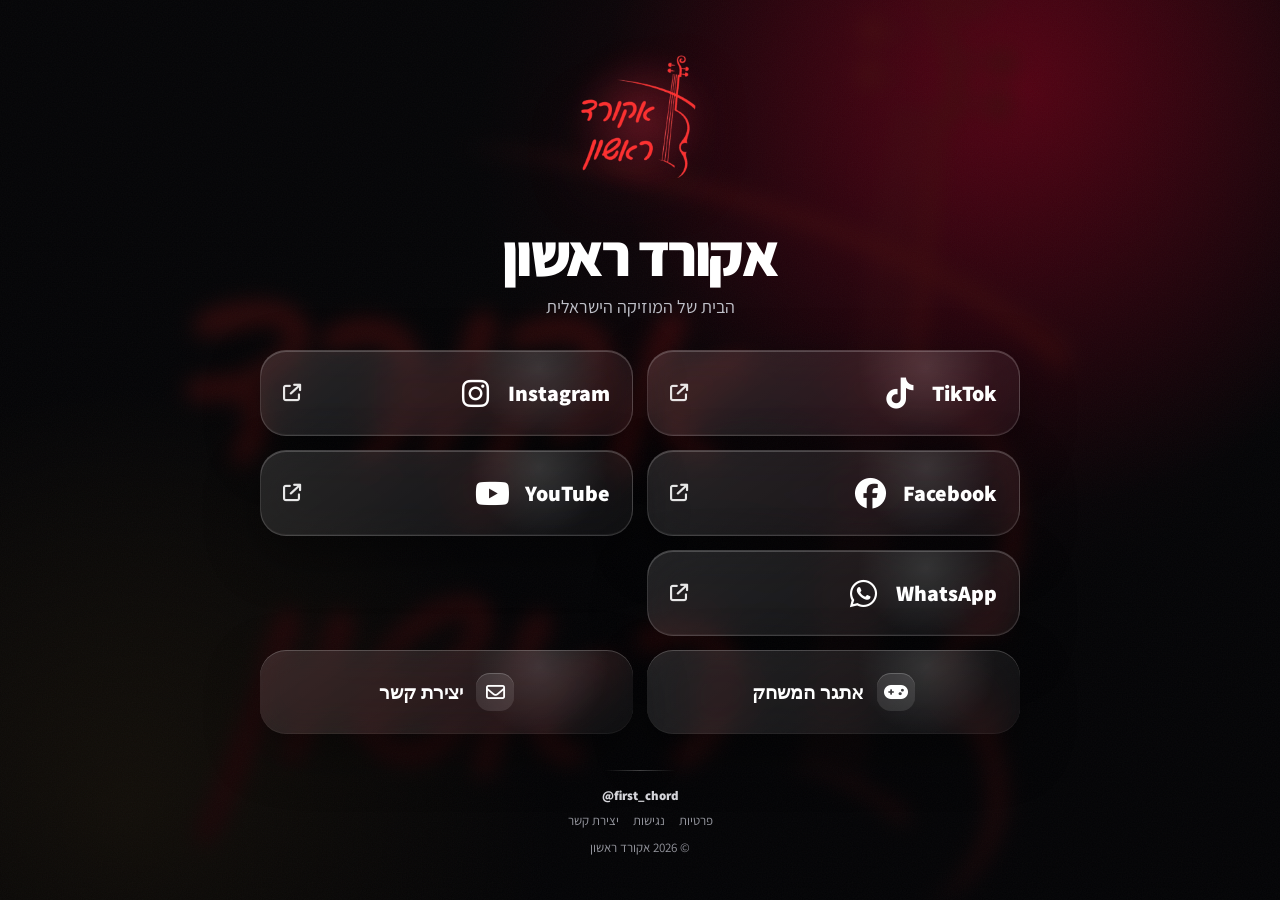
<file: index.html>
<!DOCTYPE html>
<html lang="he" dir="rtl">
<head>
  <meta charset="UTF-8">
  <meta name="viewport" content="width=device-width,initial-scale=1,viewport-fit=cover">
  <meta name="theme-color" content="#050507">
  <title>אקורד ראשון</title>
  <link rel="icon" href="logo.PNG">
  <link rel="preconnect" href="https://fonts.googleapis.com">
  <link rel="preconnect" href="https://fonts.gstatic.com" crossorigin>
  <link href="https://fonts.googleapis.com/css2?family=Assistant:wght@400;700;800&display=swap" rel="stylesheet">
  <link rel="stylesheet" href="https://cdnjs.cloudflare.com/ajax/libs/font-awesome/6.7.2/css/all.min.css">
  <link rel="stylesheet" href="css/styles.css">
</head>
<body>
  <div class="bg-fallback"></div>
  <video class="bg-video" autoplay muted loop playsinline poster="logo.PNG" aria-hidden="true">
    <source src="https://assets.mixkit.co/videos/preview/mixkit-crowd-at-a-music-festival-1128-large.mp4" type="video/mp4">
  </video>
  <div class="shade"></div>
  <div class="noise"></div>

  <main class="page">
    <header class="hero">
      <div class="logo-wrap">
        <img class="logo" src="logo.PNG" alt="אקורד ראשון">
        <span class="logo-shine" aria-hidden="true"></span>
      </div>
      <h1 class="title">אקורד ראשון</h1>
      <p class="subtitle">הבית של המוזיקה הישראלית</p>
    </header>

    <section class="links" aria-label="הרשתות שלנו">
      <a class="glass-card" href="https://www.tiktok.com/@first_chord" target="_blank" rel="noopener">
        <span class="brand"><i class="fa-brands fa-tiktok"></i><span>TikTok</span></span><i class="fa-solid fa-arrow-up-right-from-square action-icon"></i>
      </a>
      <a class="glass-card" href="https://www.instagram.com/first_chord" target="_blank" rel="noopener">
        <span class="brand"><i class="fa-brands fa-instagram"></i><span>Instagram</span></span><i class="fa-solid fa-arrow-up-right-from-square action-icon"></i>
      </a>
      <a class="glass-card" href="https://www.facebook.com/share/1GkQ8phhyr/?mibextid=wwXIfr" target="_blank" rel="noopener">
        <span class="brand"><i class="fa-brands fa-facebook"></i><span>Facebook</span></span><i class="fa-solid fa-arrow-up-right-from-square action-icon"></i>
      </a>
      <a class="glass-card" href="https://youtube.com/@first_chord" target="_blank" rel="noopener">
        <span class="brand"><i class="fa-brands fa-youtube"></i><span>YouTube</span></span><i class="fa-solid fa-arrow-up-right-from-square action-icon"></i>
      </a>
      <a class="glass-card" href="https://whatsapp.com/channel/0029Vb6I5yh6GcGEigUMEu3J" target="_blank" rel="noopener">
        <span class="brand"><i class="fa-brands fa-whatsapp"></i><span>WhatsApp</span></span><i class="fa-solid fa-arrow-up-right-from-square action-icon"></i>
      </a>
    </section>

    <section class="extras" aria-label="אפשרויות נוספות">
      <button class="glass-card extra-card" type="button" data-open="gameModal">
        <span class="icon-orbit game-orbit"><i class="fa-solid fa-gamepad"></i></span><span>אתגר המשחק</span>
      </button>
      <button class="glass-card extra-card" type="button" data-open="contactModal">
        <span class="icon-orbit"><i class="fa-regular fa-envelope"></i></span><span>יצירת קשר</span>
      </button>
    </section>

    <footer class="footer">
      <span class="handle">@first_chord</span>
      <nav class="footer-links" aria-label="קישורי מידע">
        <button type="button" data-open="privacyModal" style="all:unset;cursor:pointer">פרטיות</button>
        <button type="button" data-open="accessibilityModal" style="all:unset;cursor:pointer">נגישות</button>
        <button type="button" data-open="contactModal" style="all:unset;cursor:pointer">יצירת קשר</button>
      </nav>
      <div class="copyright">© 2026 אקורד ראשון</div>
    </footer>
  </main>

  <section class="modal" id="gameModal" aria-hidden="true" role="dialog" aria-modal="true" aria-labelledby="gameTitle">
    <div class="modal-panel">
      <button class="close-btn" type="button" data-close aria-label="סגירה">×</button>
      <h2 class="modal-title" id="gameTitle">אתגר אקורד ראשון</h2>
      <div class="game-head"><span class="score">ניקוד: <b id="score">0</b></span><span class="best">שיא: <b id="best">0</b></span></div>
      <canvas id="gameCanvas" width="400" height="400"></canvas>
      <div class="game-controls">
        <span></span><button class="ctrl" type="button" data-dir="up">▲</button><span></span>
        <button class="ctrl" type="button" data-dir="left">◀</button><button class="ctrl" type="button" data-dir="down">▼</button><button class="ctrl" type="button" data-dir="right">▶</button>
      </div>
      <div class="game-actions"><button class="game-btn" id="startGame" type="button">התחל משחק</button><button class="game-btn secondary" id="shareGame" type="button">שיתוף</button></div>
    </div>
  </section>

  <section class="modal" id="contactModal" aria-hidden="true" role="dialog" aria-modal="true" aria-labelledby="contactTitle">
    <div class="modal-panel">
      <button class="close-btn" type="button" data-close aria-label="סגירה">×</button>
      <h2 class="modal-title" id="contactTitle">יצירת קשר</h2>
      <form action="https://api.web3forms.com/submit" method="POST">
        <input type="hidden" name="access_key" value="0fdc1bd6-cf3f-4957-aec6-d215479b4448">
        <input class="field" type="text" name="name" placeholder="שם מלא" required>
        <input class="field" type="email" name="email" placeholder="אימייל לחזרה" required>
        <textarea class="field" name="message" placeholder="איך אפשר לעזור?" maxlength="2000" required></textarea>
        <button class="submit-btn" type="submit">שליחת פנייה</button>
      </form>
    </div>
  </section>

  <section class="modal" id="privacyModal" aria-hidden="true" role="dialog" aria-modal="true">
    <div class="modal-panel"><button class="close-btn" type="button" data-close aria-label="סגירה">×</button><h2 class="modal-title">פרטיות</h2><p>פרטים שנמסרים בטופס משמשים רק לצורך חזרה לפונה. האתר אינו מוכר מידע אישי.</p></div>
  </section>

  <section class="modal" id="accessibilityModal" aria-hidden="true" role="dialog" aria-modal="true">
    <div class="modal-panel"><button class="close-btn" type="button" data-close aria-label="סגירה">×</button><h2 class="modal-title">נגישות</h2><p>האתר מותאם לגלישה במובייל, טאבלט ומחשב, תומך בניווט מקלדת ובמצב הפחתת תנועה.</p></div>
  </section>

  <div class="toast" id="toast" role="status" aria-live="polite"></div>
  <script src="js/app.js"></script>
  <script src="js/game.js"></script>
</body>
</html>
</file>
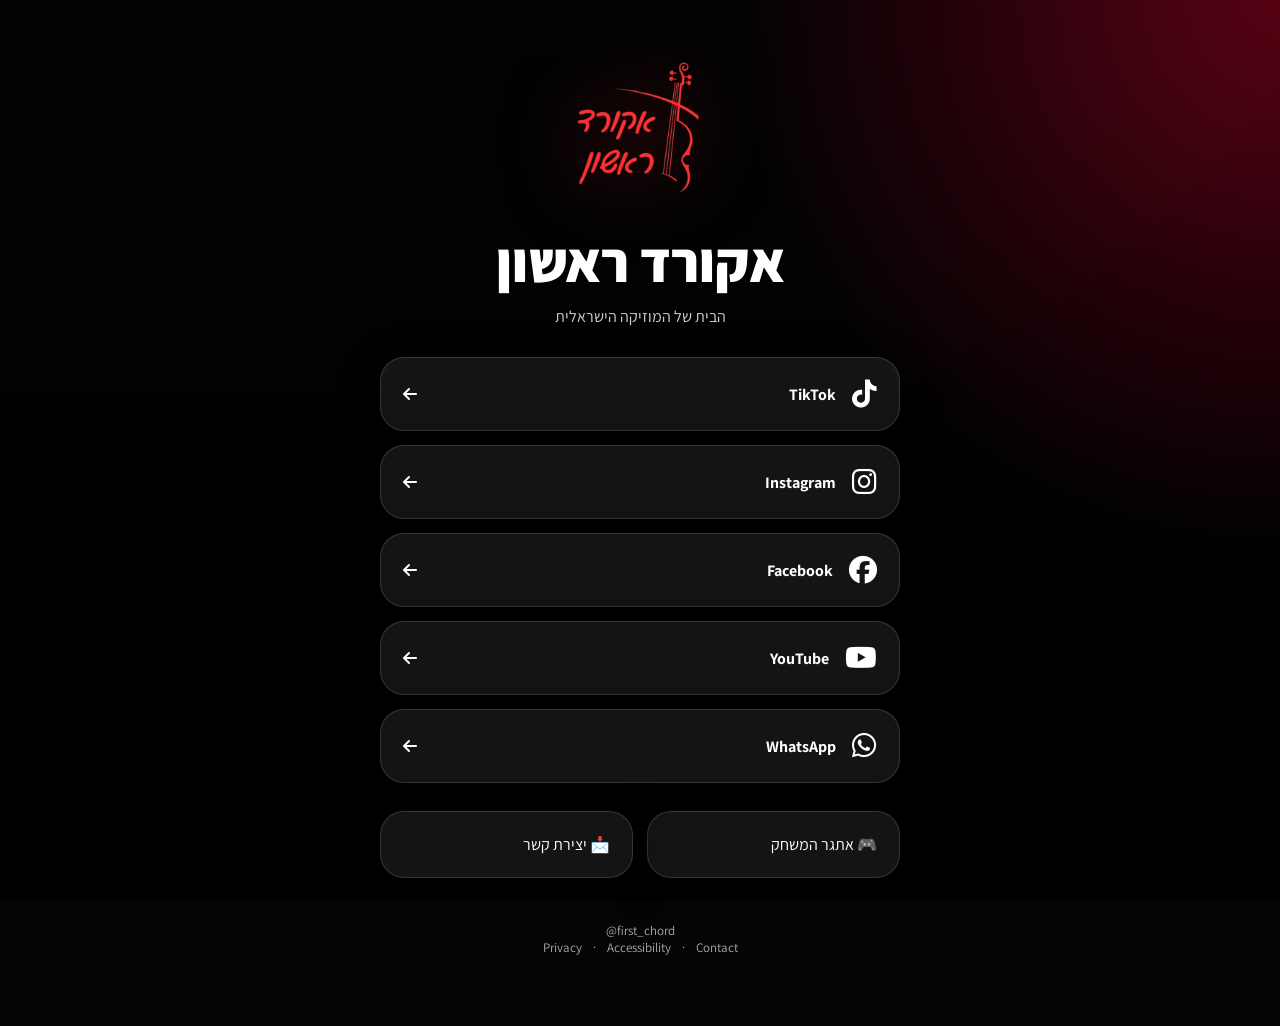
<file: index-premium.html>
<!DOCTYPE html><html lang='he' dir='rtl'><head><meta charset='UTF-8'><meta name='viewport' content='width=device-width,initial-scale=1'><title>Akord Rishon Premium</title><link rel='preconnect' href='https://fonts.googleapis.com'><link href='https://fonts.googleapis.com/css2?family=Assistant:wght@400;700;800&display=swap' rel='stylesheet'><link rel='stylesheet' href='https://cdnjs.cloudflare.com/ajax/libs/font-awesome/6.7.2/css/all.min.css'><style>*{box-sizing:border-box}html{scroll-behavior:smooth}body{margin:0;font-family:Assistant,sans-serif;color:#fff;background:#050507;overflow-x:hidden}video{position:fixed;inset:0;width:100%;height:100%;object-fit:cover;filter:blur(12px) brightness(.18);z-index:-2}.overlay{position:fixed;inset:0;background:radial-gradient(circle at top right,#ff003355,transparent 35%),linear-gradient(#0006,#000d);z-index:-1}.wrap{max-width:560px;margin:auto;padding:40px 20px;text-align:center}.logo{width:180px;filter:drop-shadow(0 0 40px #ff2a2a88);animation:float 5s infinite}.title{font-size:56px;font-weight:800}.sub{color:#cfcfcf;margin:8px 0 30px}.card,.mini{display:flex;align-items:center;justify-content:space-between;text-decoration:none;color:#fff;background:rgba(255,255,255,.08);backdrop-filter:blur(22px);border:1px solid rgba(255,255,255,.14);border-radius:24px;padding:22px;margin:14px 0;transition:.25s;box-shadow:0 10px 40px #0006}.card:hover,.mini:hover{transform:translateY(-5px) scale(1.02)}.left{display:flex;gap:16px;align-items:center}.left i{font-size:28px}.grid{display:grid;grid-template-columns:1fr 1fr;gap:14px}.footer{padding:30px;color:#aaa;font-size:13px}.footer a{color:#aaa;text-decoration:none;margin:0 8px}@keyframes float{50%{transform:translateY(-10px)}}@media(max-width:600px){.grid{grid-template-columns:1fr}.title{font-size:44px}}</style></head><body><video autoplay muted loop playsinline><source src='https://cdn.coverr.co/videos/coverr-live-concert-1579/1080p.mp4'></video><div class='overlay'></div><div class='wrap'><img src='logo.PNG' class='logo'><div class='title'>אקורד ראשון</div><div class='sub'>הבית של המוזיקה הישראלית</div><a class='card' href='https://www.tiktok.com/@first_chord'><div class='left'><i class='fa-brands fa-tiktok'></i><b>TikTok</b></div><i class='fa-solid fa-arrow-left'></i></a><a class='card' href='https://www.instagram.com/first_chord'><div class='left'><i class='fa-brands fa-instagram'></i><b>Instagram</b></div><i class='fa-solid fa-arrow-left'></i></a><a class='card' href='https://www.facebook.com'><div class='left'><i class='fa-brands fa-facebook'></i><b>Facebook</b></div><i class='fa-solid fa-arrow-left'></i></a><a class='card' href='https://youtube.com/@first_chord'><div class='left'><i class='fa-brands fa-youtube'></i><b>YouTube</b></div><i class='fa-solid fa-arrow-left'></i></a><a class='card' href='https://whatsapp.com/channel/0029Vb6I5yh6GcGEigUMEu3J'><div class='left'><i class='fa-brands fa-whatsapp'></i><b>WhatsApp</b></div><i class='fa-solid fa-arrow-left'></i></a><div class='grid'><a class='mini' href='#'>🎮 אתגר המשחק</a><a class='mini' href='#'>📩 יצירת קשר</a></div><div class='footer'><div dir='ltr'>@first_chord</div><a href='#'>Privacy</a> · <a href='#'>Accessibility</a> · <a href='#'>Contact</a></div></div></body></html>
</file>
<file: css/styles.css>
:root{--bg:#050507;--glass:rgba(255,255,255,.09);--glass2:rgba(255,255,255,.14);--line:rgba(255,255,255,.16);--text:#fff;--muted:#bfc0c8;--accent:#ff2f4a;--gold:#f0c86b;--shadow:0 22px 70px rgba(0,0,0,.46)}*{box-sizing:border-box}html{scroll-behavior:smooth}body{margin:0;font-family:Assistant,Arial,sans-serif;background:var(--bg);color:var(--text);overflow-x:hidden;min-height:100%}body.modal-open{overflow:hidden}.bg-video{position:fixed;inset:-18px;width:calc(100% + 36px);height:calc(100% + 36px);object-fit:cover;filter:blur(14px) brightness(.22) saturate(.9);z-index:-4}.bg-fallback{position:fixed;inset:0;z-index:-5;background:radial-gradient(circle at 80% 10%,rgba(180,0,34,.55),transparent 32%),radial-gradient(circle at 10% 90%,rgba(210,155,55,.2),transparent 30%),#050507}.shade{position:fixed;inset:0;z-index:-3;background:linear-gradient(rgba(2,2,4,.34),rgba(2,2,4,.82)),radial-gradient(circle at 72% 18%,rgba(255,0,60,.19),transparent 38%)}.noise{position:fixed;inset:0;z-index:-2;opacity:.08;pointer-events:none;background-image:url("data:image/svg+xml,%3Csvg xmlns='http://www.w3.org/2000/svg' width='180' height='180'%3E%3Cfilter id='n'%3E%3CfeTurbulence type='fractalNoise' baseFrequency='.8' numOctaves='2' stitchTiles='stitch'/%3E%3C/filter%3E%3Crect width='100%25' height='100%25' filter='url(%23n)' opacity='.45'/%3E%3C/svg%3E")}.page{width:min(560px,calc(100% - 28px));margin:0 auto;padding:34px 0 28px}.hero{text-align:center;margin-bottom:26px;animation:fadeUp .75s ease both}.logo-wrap{position:relative;display:inline-grid;place-items:center}.logo-wrap:before{content:"";position:absolute;width:150px;height:150px;border-radius:50%;background:radial-gradient(circle,rgba(255,47,74,.28),transparent 66%);filter:blur(10px);animation:pulse 3.2s ease-in-out infinite}.logo{position:relative;width:170px;max-width:55vw;filter:drop-shadow(0 20px 32px rgba(255,47,74,.25));animation:float 4.5s ease-in-out infinite}.logo-shine{position:absolute;inset:0;overflow:hidden;border-radius:50%;pointer-events:none}.logo-shine:after{content:"";position:absolute;top:-30%;left:-70%;width:35%;height:160%;transform:rotate(20deg);background:linear-gradient(90deg,transparent,rgba(255,255,255,.5),transparent);animation:shine 5s ease-in-out infinite}.title{font-size:clamp(42px,8vw,58px);font-weight:800;letter-spacing:-.04em;margin:8px 0 2px}.subtitle{color:var(--muted);font-size:18px;margin:0}.links{display:grid;gap:14px}.glass-card{position:relative;overflow:hidden;display:flex;align-items:center;justify-content:space-between;min-height:86px;padding:0 22px;border:1px solid var(--line);border-radius:26px;color:#fff;text-decoration:none;background:linear-gradient(135deg,rgba(255,255,255,.13),rgba(255,255,255,.055));-webkit-backdrop-filter:blur(22px) saturate(130%);backdrop-filter:blur(22px) saturate(130%);box-shadow:var(--shadow),inset 0 1px 0 rgba(255,255,255,.22),inset 0 -1px 0 rgba(255,255,255,.05);transition:transform .22s ease,border-color .22s ease,background .22s ease;animation:fadeUp .7s ease both}.glass-card:before{content:"";position:absolute;inset:0;background:radial-gradient(circle at var(--x,75%) var(--y,20%),rgba(255,255,255,.22),transparent 24%);opacity:.55;pointer-events:none}.glass-card:after{content:"";position:absolute;top:-50%;left:-60%;width:38%;height:200%;transform:rotate(20deg);background:linear-gradient(90deg,transparent,rgba(255,255,255,.28),transparent);animation:cardShine 7s ease-in-out infinite;pointer-events:none}.glass-card:hover{transform:translateY(-3px);border-color:rgba(255,255,255,.27);background:linear-gradient(135deg,rgba(255,255,255,.16),rgba(255,255,255,.07))}.glass-card:active{transform:scale(.975)}.brand{display:flex;align-items:center;gap:16px;font-weight:800;font-size:22px;direction:ltr}.brand i{width:34px;text-align:center;font-size:31px}.action-icon{font-size:18px;opacity:.9}.extras{display:grid;grid-template-columns:1fr 1fr;gap:14px;margin-top:14px}.extra-card{min-height:84px;justify-content:center;gap:13px;font-weight:800;font-size:19px;cursor:pointer;border:0}.extra-card .icon-orbit{width:38px;height:38px;display:grid;place-items:center;border-radius:14px;background:rgba(255,255,255,.11);box-shadow:inset 0 1px 0 rgba(255,255,255,.2)}.game-orbit i{animation:gameBob 1.8s ease-in-out infinite}.footer{text-align:center;padding:26px 0 4px;color:#94959d;font-size:13px}.handle{display:block;direction:ltr;color:#d7d7dc;font-weight:800;margin-bottom:8px}.footer-links{display:flex;justify-content:center;flex-wrap:wrap;gap:14px}.footer a{color:#a9aab1;text-decoration:none}.footer a:hover{color:#fff}.copyright{margin-top:10px}.ripple{position:absolute;border-radius:50%;transform:scale(0);background:rgba(255,255,255,.35);animation:ripple .58s linear;pointer-events:none}.modal{position:fixed;inset:0;display:none;align-items:center;justify-content:center;padding:18px;background:rgba(2,2,5,.72);-webkit-backdrop-filter:blur(18px);backdrop-filter:blur(18px);z-index:50}.modal.open{display:flex;animation:fadeIn .22s ease}.modal-panel{position:relative;width:min(460px,100%);max-height:92vh;overflow:auto;border:1px solid var(--line);border-radius:28px;background:linear-gradient(150deg,rgba(28,28,36,.96),rgba(10,10,14,.94));box-shadow:0 30px 100px rgba(0,0,0,.65),inset 0 1px 0 rgba(255,255,255,.12);padding:24px;animation:panelIn .28s ease}.close-btn{position:absolute;left:16px;top:14px;width:42px;height:42px;border:1px solid var(--line);border-radius:14px;background:rgba(255,255,255,.07);color:#fff;font-size:20px;cursor:pointer}.modal-title{margin:4px 0 18px;font-size:27px}.field{width:100%;margin:8px 0;padding:14px 15px;border-radius:16px;border:1px solid var(--line);background:rgba(255,255,255,.055);color:#fff;font:inherit;outline:none}.field:focus{border-color:rgba(255,47,74,.7);box-shadow:0 0 0 4px rgba(255,47,74,.12)}textarea.field{height:118px;resize:none}.submit-btn,.game-btn{width:100%;min-height:52px;border:0;border-radius:16px;background:linear-gradient(135deg,#ff3652,#a80f2b);color:#fff;font:800 17px Assistant;cursor:pointer;box-shadow:0 14px 36px rgba(255,47,74,.2)}.game-head{display:flex;justify-content:space-between;align-items:center;margin-bottom:12px}.score{font-weight:800}.best{color:var(--gold)}#gameCanvas{display:block;width:100%;aspect-ratio:1/1;background:#030305;border:1px solid rgba(255,255,255,.13);border-radius:20px;box-shadow:inset 0 0 40px rgba(255,47,74,.08)}.game-controls{display:grid;grid-template-columns:repeat(3,58px);justify-content:center;gap:8px;margin-top:14px;direction:ltr}.ctrl{height:52px;border:1px solid var(--line);border-radius:15px;background:rgba(255,255,255,.08);color:#fff;font-size:20px}.game-actions{display:flex;gap:10px;margin-top:14px}.game-actions .game-btn.secondary{background:rgba(255,255,255,.09);border:1px solid var(--line);box-shadow:none}.toast{position:fixed;bottom:18px;left:50%;transform:translateX(-50%) translateY(20px);opacity:0;z-index:80;background:rgba(20,20,27,.94);border:1px solid var(--line);color:#fff;padding:12px 18px;border-radius:14px;transition:.25s}.toast.show{opacity:1;transform:translateX(-50%) translateY(0)}@keyframes fadeUp{from{opacity:0;transform:translateY(16px)}to{opacity:1;transform:none}}@keyframes fadeIn{from{opacity:0}to{opacity:1}}@keyframes panelIn{from{opacity:0;transform:scale(.96) translateY(10px)}to{opacity:1;transform:none}}@keyframes float{50%{transform:translateY(-8px)}}@keyframes pulse{50%{transform:scale(1.12);opacity:.75}}@keyframes shine{0%,55%{left:-70%}75%,100%{left:135%}}@keyframes cardShine{0%,68%{left:-60%}82%,100%{left:135%}}@keyframes gameBob{50%{transform:translateY(-3px) rotate(-4deg)}}@keyframes ripple{to{transform:scale(4);opacity:0}}@media(max-width:560px){.page{width:min(100% - 22px,560px);padding-top:max(22px,env(safe-area-inset-top))}.glass-card{min-height:80px;padding:0 18px}.brand{font-size:20px}.extras{grid-template-columns:1fr}.modal-panel{padding:22px 18px}}@media(min-width:800px){.page{width:min(760px,calc(100% - 40px))}.links{grid-template-columns:1fr 1fr}.glass-card{min-height:92px}.extras{grid-template-columns:1fr 1fr}.hero{margin-bottom:32px}}@media(prefers-reduced-motion:reduce){*,*:before,*:after{animation:none!important;scroll-behavior:auto!important;transition:none!important}.bg-video{display:none}}

/* Liquid water refraction refinement */
html,body{min-height:auto}body{background:transparent}.page{min-height:auto;padding-bottom:max(18px,env(safe-area-inset-bottom))}.footer{padding-bottom:max(8px,env(safe-area-inset-bottom))}.bg-video{filter:blur(10px) brightness(.28) saturate(1.05)}.shade{background:linear-gradient(rgba(2,2,4,.28),rgba(2,2,4,.7)),radial-gradient(circle at 72% 18%,rgba(255,0,60,.16),transparent 38%)}.glass-card:after{display:none}.glass-card{isolation:isolate;background:linear-gradient(145deg,rgba(255,255,255,.12),rgba(255,255,255,.045));box-shadow:0 18px 54px rgba(0,0,0,.38),inset 0 1px 0 rgba(255,255,255,.2),inset 0 -1px 0 rgba(255,255,255,.05);transition:transform .28s cubic-bezier(.2,.8,.2,1),border-color .25s ease,box-shadow .25s ease}.glass-card:hover{box-shadow:0 24px 70px rgba(0,0,0,.44),0 0 0 1px rgba(255,255,255,.04),inset 0 1px 0 rgba(255,255,255,.24)}.glass-card.water-active{animation:liquidPress .58s cubic-bezier(.2,.8,.2,1)}.water-ripple{position:absolute;z-index:0;pointer-events:none;border-radius:50%;transform:translate(-50%,-50%) scale(.08);opacity:.85;background:radial-gradient(circle,rgba(255,255,255,.16) 0 12%,rgba(255,255,255,.07) 18%,rgba(255,70,100,.12) 28%,rgba(255,255,255,.025) 44%,transparent 66%);box-shadow:0 0 0 1px rgba(255,255,255,.08),0 0 36px rgba(255,47,74,.15),inset 0 0 22px rgba(255,255,255,.12);filter:blur(.15px) saturate(1.25);animation:waterWave .72s cubic-bezier(.12,.72,.25,1) forwards}.water-ripple:before,.water-ripple:after{content:"";position:absolute;inset:14%;border:1px solid rgba(255,255,255,.18);border-radius:50%;animation:ringWave .72s ease-out forwards}.water-ripple:after{inset:30%;border-color:rgba(255,80,110,.18);animation-delay:.04s}.glass-card>.brand,.glass-card>.action-icon,.glass-card>span{position:relative;z-index:2}.modal-panel{background:linear-gradient(160deg,rgba(36,36,46,.88),rgba(9,9,14,.92));-webkit-backdrop-filter:blur(30px) saturate(140%);backdrop-filter:blur(30px) saturate(140%);border-color:rgba(255,255,255,.18)}.field{padding:17px 16px;border-radius:18px;background:linear-gradient(145deg,rgba(255,255,255,.085),rgba(255,255,255,.035));box-shadow:inset 0 1px 0 rgba(255,255,255,.08);transition:border-color .2s,box-shadow .2s,transform .2s}.field::placeholder{color:#9fa0aa}.field:focus{transform:translateY(-1px);border-color:rgba(255,70,95,.72);box-shadow:0 0 0 4px rgba(255,47,74,.11),inset 0 1px 0 rgba(255,255,255,.13)}.submit-btn{margin-top:8px;border:1px solid rgba(255,255,255,.12);background:linear-gradient(135deg,#ff435d,#98142c);box-shadow:0 16px 38px rgba(255,47,74,.26),inset 0 1px 0 rgba(255,255,255,.2);transition:transform .2s,box-shadow .2s}.submit-btn:active{transform:scale(.98)}@keyframes liquidPress{0%{transform:scale(1)}35%{transform:scale(.978) skewX(-.25deg)}70%{transform:scale(1.008)}100%{transform:scale(1)}}@keyframes waterWave{0%{transform:translate(-50%,-50%) scale(.08);opacity:.8}55%{opacity:.55}100%{transform:translate(-50%,-50%) scale(1);opacity:0}}@keyframes ringWave{0%{transform:scale(.3);opacity:.8}100%{transform:scale(1.8);opacity:0}}
</file>
